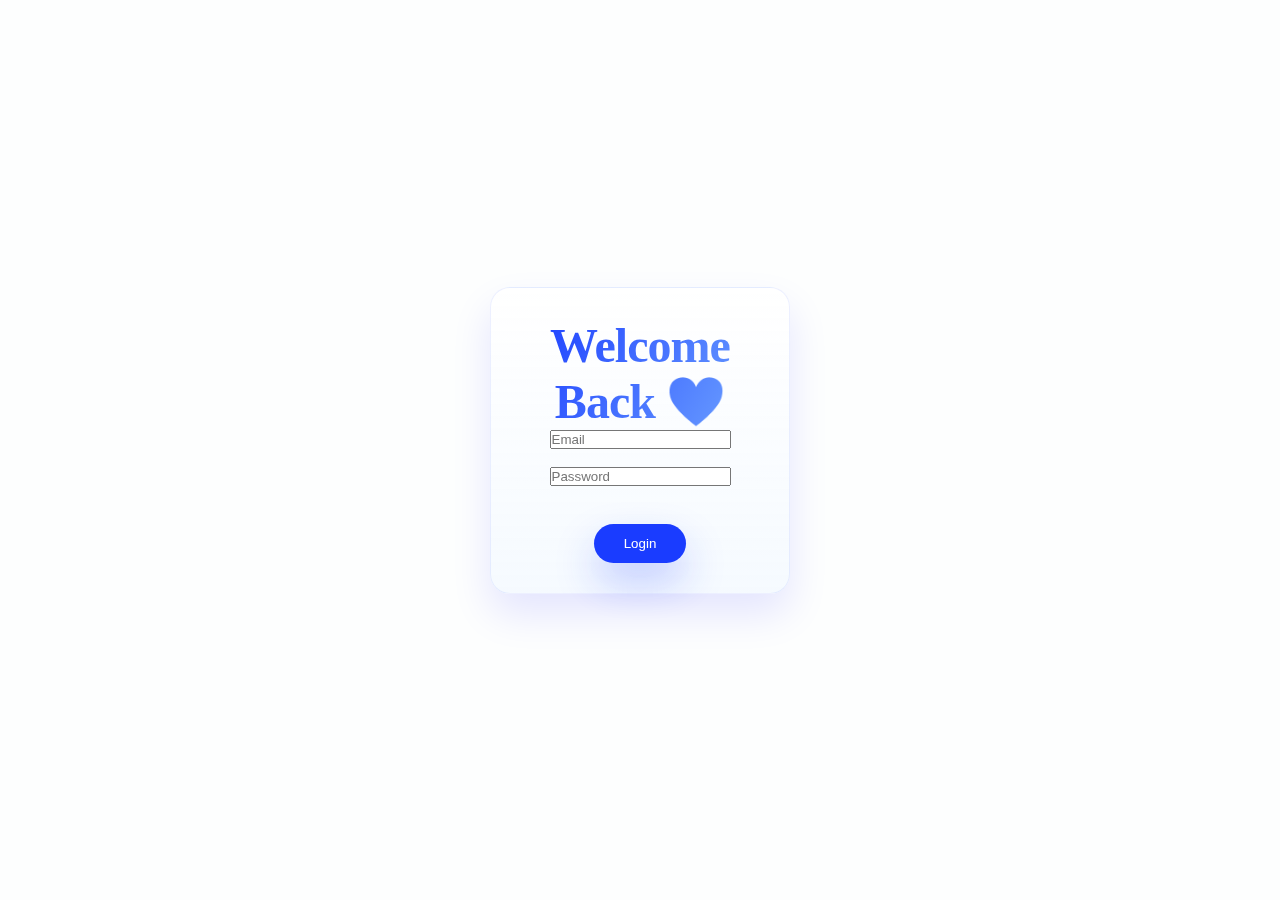
<file: login.html>
<!DOCTYPE html>
<html lang="en">
<head>
  <meta charset="UTF-8">
  <title>Login – INTASIA</title>
  <link rel="stylesheet" href="style.css">
</head>

<body>
<section class="hero">
  <div class="card" style="opacity:1; transform:none;">
    <h2>Welcome Back 💙</h2>
    <input placeholder="Email"><br><br>
    <input type="password" placeholder="Password"><br><br>
    <button>Login</button>
  </div>
</section>
</body>
</html>
</file>
<file: style.css>
body {
  margin: 0;
  font-family: 'Patrick Hand', cursive;
  background: #fdfefe;
  color: #1a3cff;
  overflow-x: hidden;
}

/* NAV BAR */
.netflix-nav {
  position: fixed;
  top: 0;
  width: 100%;
  background: rgba(255,255,255,0.9);
  backdrop-filter: blur(10px);
  display: flex;
  justify-content: space-between;
  padding: 15px 40px;
  z-index: 999;
}

.netflix-nav ul {
  display: flex;
  gap: 30px;
  list-style: none;
}

.netflix-nav li {
  cursor: pointer;
  position: relative;
}

.netflix-nav li::after {
  content: '';
  position: absolute;
  width: 0;
  height: 2px;
  background: #1a3cff;
  left: 0;
  bottom: -5px;
  transition: 0.3s;
}

.netflix-nav li:hover::after {
  width: 100%;
}

/* HERO */
.hero {
  height: 100vh;
  display: flex;
  flex-direction: column;
  justify-content: center;
  align-items: center;
  background: url("https://www.transparenttextures.com/patterns/paper-fibers.png");
  text-align: center;
}

/* STORY CARD */
.card {
  background: white;
  padding: 40px;
  width: 300px;
  margin: auto;
  border-radius: 20px;
  box-shadow: 0 20px 50px rgba(0,0,255,0.1);
  transform: perspective(1000px) rotateX(10deg);
}

/* FLOATING 3D CARDS */
.cards {
  display: flex;
  justify-content: center;
  gap: 40px;
  padding: 100px 0;
}

.float-card {
  width: 180px;
  height: 220px;
  background: white;
  border-radius: 20px;
  display: flex;
  justify-content: center;
  align-items: center;
  font-size: 24px;
  box-shadow: 0 30px 60px rgba(0,0,255,0.2);
  animation: float 4s ease-in-out infinite;
}

@keyframes float {
  0%,100% { transform: translateY(0); }
  50% { transform: translateY(-20px); }
}
body, html {
  margin: 0;
  padding: 0;
  font-family: 'Patrick Hand', cursive;
  overflow-x: hidden;
  background: #fdfefe;
  color: #1a3cff;
}

.netflix-nav {
  position: fixed;
  width: 100%;
  background: rgba(255,255,255,0.9);
  backdrop-filter: blur(8px);
  padding: 15px 30px;
  z-index: 1000;
  display: flex;
  justify-content: space-between;
}
.netflix-nav ul { display: flex; gap: 25px; list-style: none; }
.netflix-nav li:hover { text-decoration: underline; cursor: pointer; }

section {
  min-height: 100vh;
  display: grid;
  place-items: center;
  text-align: center;
  padding: 100px 20px;
}

#three-container {
  position: fixed;
  top: 0; left: 0;
  width: 100%;
  height: 100vh;
  pointer-events: none;
}

.hero-section {
  background: #eef7ff;
}

.story-section {
  background: #ffffff;
}
* {
  margin: 0;
  padding: 0;
  box-sizing: border-box;
}

body {
  font-family: 'Poppins', sans-serif;
  background: #fdfefe;
  color: #1a3cff;
}

/* NAV */
.nav {
  position: fixed;
  top: 0;
  width: 100%;
  background: rgba(255,255,255,0.9);
  backdrop-filter: blur(10px);
  display: flex;
  justify-content: space-between;
  padding: 15px 40px;
  z-index: 1000;
}

.nav ul {
  display: flex;
  gap: 30px;
  list-style: none;
}

.nav a {
  text-decoration: none;
  color: #1a3cff;
  position: relative;
}

.nav a::after {
  content: '';
  position: absolute;
  width: 0;
  height: 2px;
  background: #1a3cff;
  left: 0;
  bottom: -5px;
  transition: 0.3s;
}

.nav a:hover::after {
  width: 100%;
}

/* HERO */
.hero {
  height: 100vh;
  background: url("https://www.transparenttextures.com/patterns/paper-fibers.png");
  display: flex;
  flex-direction: column;
  justify-content: center;
  align-items: center;
  text-align: center;
  padding-top: 80px;
}

.hero h2 {
  font-family: 'Patrick Hand', cursive;
  font-size: 3rem;
}

.hero button {
  margin-top: 20px;
  padding: 12px 30px;
  border: none;
  background: #1a3cff;
  color: white;
  border-radius: 30px;
  cursor: pointer;
}

/* SECTIONS */
.section {
  min-height: 100vh;
  padding: 120px 10%;
}

.section.light {
  background: #eef6ff;
}

/* CARDS */
.cards {
  display: grid;
  grid-template-columns: repeat(auto-fit, minmax(220px,1fr));
  gap: 30px;
  margin-top: 40px;
}

.card {
  background: white;
  padding: 30px;
  border-radius: 20px;
  box-shadow: 0 20px 40px rgba(0,0,255,0.1);
  transform: translateY(50px);
  opacity: 0;
}

/* STORY */
.story {
  max-width: 700px;
  margin-top: 30px;
}

/* CONTACT */
.contact-form {
  max-width: 400px;
  display: flex;
  flex-direction: column;
  gap: 15px;
}

.contact-form input,
.contact-form textarea {
  padding: 12px;
  border-radius: 10px;
  border: 1px solid #ccc;
}

.login-link {
  display: block;
  margin-top: 30px;
  color: #1a3cff;
}

footer {
  text-align: center;
  padding: 20px;
}

@keyframes floatCrazy {
  0%,100% { transform: translateY(0) rotate(0); }
  50% { transform: translateY(-25px) rotate(10deg); }
}


/* 💥 CARD CRAZY HOVER */
.card:hover {
  transform: scale(1.08) rotateZ(2deg);
  box-shadow: 0 40px 80px rgba(0,120,255,0.4);
}
/* ===============================
   PREMIUM LOOK FOUNDATION
================================ */
:root {
  --blue-main: #1a3cff;
  --blue-soft: #5b7cfa;
  --glass: rgba(255,255,255,0.65);
}

/* SMOOTH SCROLL FEEL */
html {
  scroll-behavior: smooth;
}

/* PREMIUM SECTION DEPTH */
.section {
  position: relative;
  background:
    linear-gradient(180deg, #ffffff 0%, #f4f8ff 100%);
}

/* GLASS + PAPER CARDS */
.card {
  background: linear-gradient(
    180deg,
    rgba(255,255,255,0.85),
    rgba(245,250,255,0.95)
  );
  backdrop-filter: blur(12px);
  border: 1px solid rgba(26,60,255,0.08);
  transition: all 0.6s cubic-bezier(.2,.8,.2,1);
}

/* PREMIUM CARD HOVER */
.card:hover {
  transform: translateY(-18px) scale(1.04);
  box-shadow:
    0 40px 80px rgba(26,60,255,0.18),
    inset 0 0 0 rgba(255,255,255,0);
}

/* PREMIUM HEADINGS */
h2 {
  font-weight: 600;
  letter-spacing: -0.02em;
}

/* CINEMATIC TEXT GRADIENT */
.hero h2,
.magic-text {
  background: linear-gradient(
    120deg,
    #1a3cff,
    #6fa4ff
  );
  -webkit-background-clip: text;
  -webkit-text-fill-color: transparent;
}

/* PREMIUM BUTTON */
button {
  background: linear-gradient(
    135deg,
    #1a3cff,
    #4f7cff
  );
  box-shadow: 0 20px 40px rgba(26,60,255,0.25);
  transition: all 0.5s ease;
}

button:hover {
  transform: translateY(-4px);
  box-shadow: 0 30px 60px rgba(26,60,255,0.35);
}

.premium-orbit {
  display: flex;
  justify-content: center;
  gap: 30px;
  margin-top: 60px;
}

.premium-orbit span {
  padding: 12px 24px;
  border-radius: 40px;
  background: rgba(255,255,255,0.9);
  border: 1px solid rgba(26,60,255,0.1);
  box-shadow: 0 15px 40px rgba(26,60,255,0.15);
  animation: orbitFloat 4s ease-in-out infinite;
}

@keyframes orbitFloat {
  0%,100% { transform: translateY(0); }
  50% { transform: translateY(-12px); }
}
/* PREMIUM CURSOR INTERACTION */
a:hover,
button:hover {
  cursor: pointer;
}

/* SECTION DIVIDERS */
.section::after {
  content: '';
  position: absolute;
  bottom: 0;
  left: 50%;
  width: 120px;
  height: 2px;
  background: linear-gradient(90deg, transparent, #1a3cff, transparent);
  transform: translateX(-50%);
}
</file>
